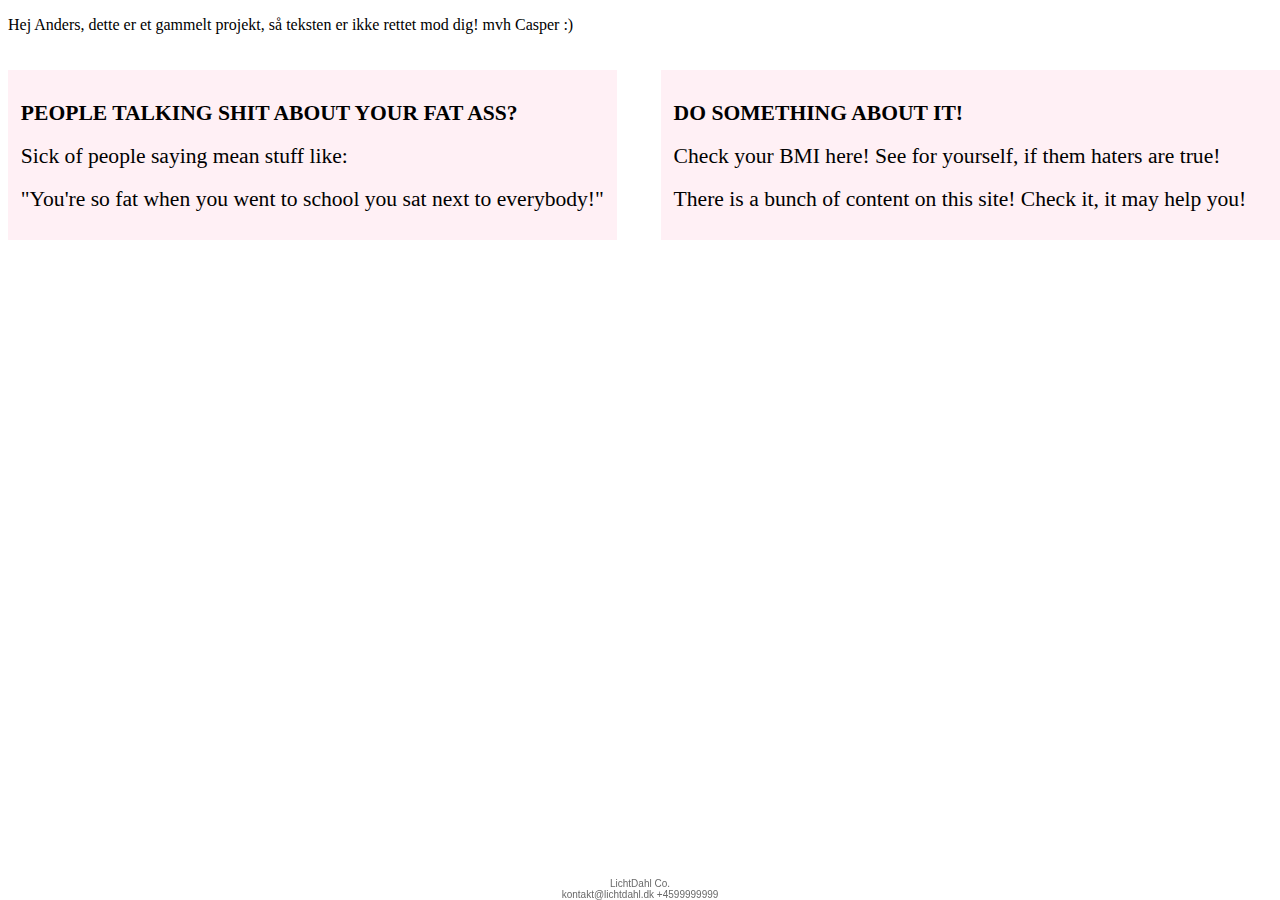
<file: src/main/resources/templates/index.html>
<!DOCTYPE html>
<html lang="en" xmlns:th="http://www.w3.org/1999/xhtml">
<head>
    <meta charset="UTF-8">
    <link rel="stylesheet" href="../static/stylesheet.css">
    <title>BMI Calculator</title>
</head>
<body>
<div class="container">

    <p>Hej Anders, dette er et gammelt projekt, så teksten er ikke rettet mod dig! mvh Casper :)</p>

    <div class="div-left">
        <h2 id="h2-bold-left">PEOPLE TALKING SHIT ABOUT YOUR FAT ASS?</h2>
        <h2>Sick of people saying mean stuff like:</h2>
        <h2 id=>"You're so fat when you went to school you sat next to everybody!"</h2>
    </div>
    <div class="div-right">
        <h2 id="h2-bold-right">DO SOMETHING ABOUT IT!</h2>
        <h2>Check your BMI here! See for yourself, if them haters are true!</h2>
        <h2>There is a bunch of content on this site! Check it, it may help you!</h2>
    </div>
</div>
<div class="footer">
    <span id="footer-span">LichtDahl Co. <br> kontakt@lichtdahl.dk +4599999999 </span>
</div>
</body>
</html>
</file>
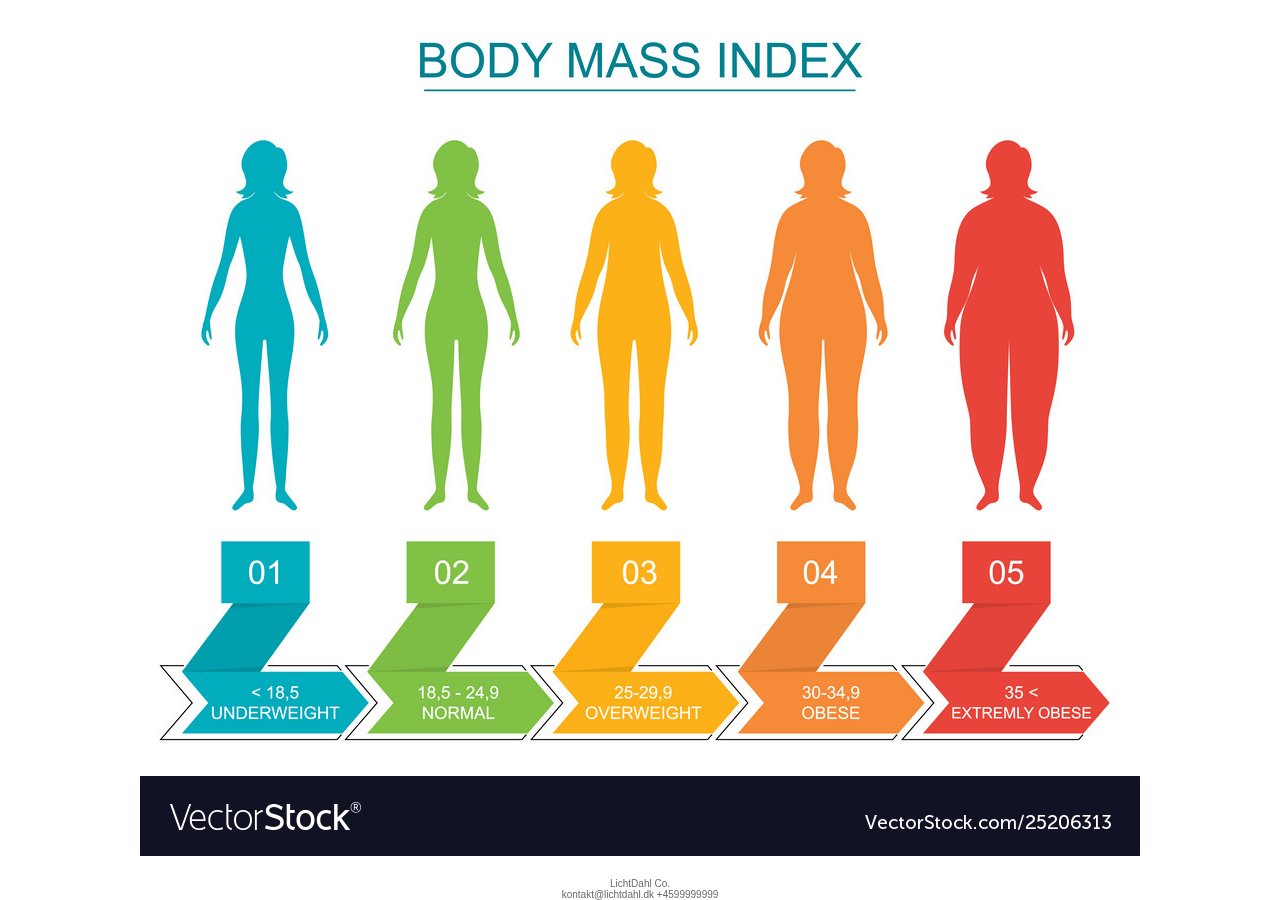
<file: src/main/resources/templates/chart.html>
<!DOCTYPE html>
<html lang="en" xmlns:th="http://www.w3.org/1999/xhtml">
<head>
    <meta charset="UTF-8">
    <link rel="stylesheet" href="../static/stylesheet.css">
    <title>Chart</title>
</head>
<body>
<div th:replace="/fragments/header :: header"></div>
<div style="text-align: center">
    <img class="chart-img" src="../static/img/cartoon-body-mass-index-infographics-concept-card-vector-25206313.jpg" alt="Graphic">
</div>
<div class="footer">
    <span id="footer-span">LichtDahl Co. <br> kontakt@lichtdahl.dk +4599999999 </span>
</div>
</body>
</html>
</file>
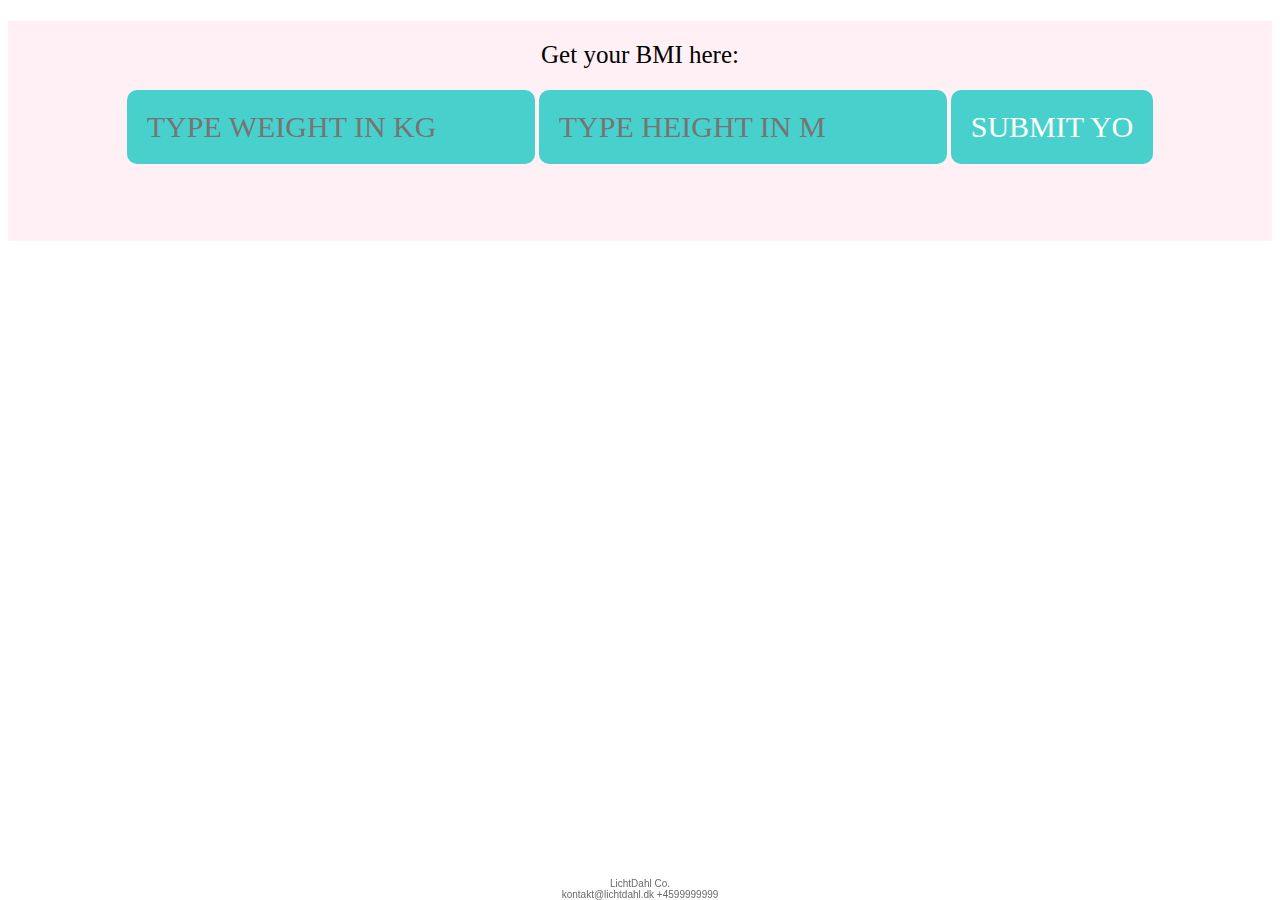
<file: src/main/resources/templates/input.html>
<!DOCTYPE html>
<html lang="en" xmlns:th="http://www.w3.org/1999/xhtml">
<head>
    <meta charset="UTF-8">
    <link rel="stylesheet" href="../static/stylesheet.css">
    <title>Input</title>
</head>
<body class="body-input">
<div th:replace="/fragments/header :: header"></div>
<form id="new-user-info" th:action="@{/updateInfo}" method="post">
    <div class="div-input-page">
        <h2>Get your BMI here:</h2>
        <input type="text" name="weight" placeholder="TYPE WEIGHT IN KG">
        <input type="text" name="height" placeholder="TYPE HEIGHT IN M">
        <input id="submit-btn" type="submit" name="submit" value="SUBMIT YO">
    </div>
</form>
<div class="footer">
    <span id="footer-span">LichtDahl Co. <br> kontakt@lichtdahl.dk +4599999999 </span>
</div>
</body>
</html>
</file>
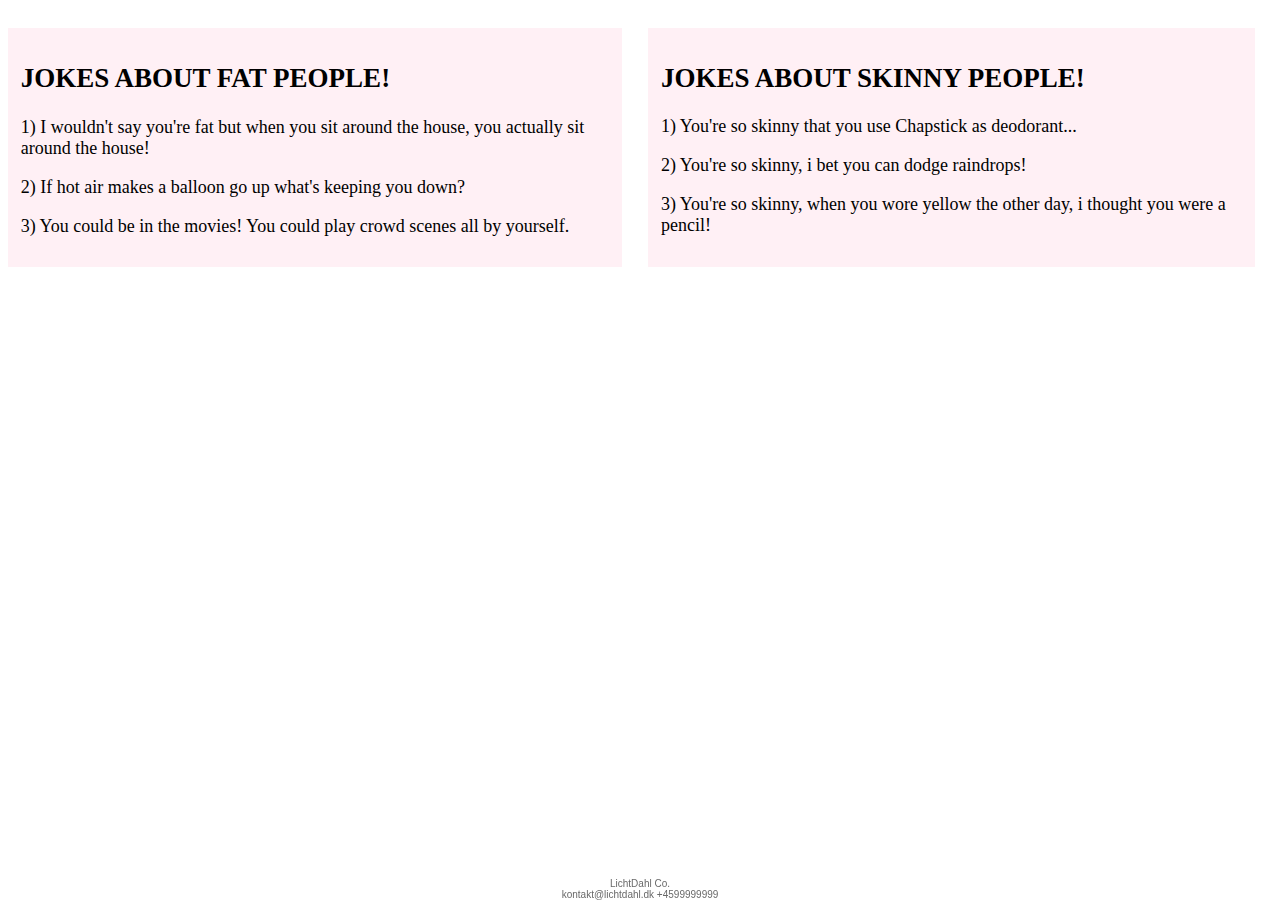
<file: src/main/resources/templates/jokes.html>
<!DOCTYPE html>
<html lang="en" xmlns:th="http://www.w3.org/1999/xhtml">
<head>
    <meta charset="UTF-8">
    <link rel="stylesheet" href="../static/stylesheet.css">
    <title>Jokes</title>
</head>
<body>
<div th:replace="/fragments/header :: header"></div>
<div class="div-left-jokes">
    <h2 id="h2-bold-left-jokes">JOKES ABOUT FAT PEOPLE!</h2>
    <p>1) I wouldn't say you're fat but when you sit around the house, you actually sit around the house!</p>
    <p>2) If hot air makes a balloon go up what's keeping you down?</p>
    <p>3) You could be in the movies! You could play crowd scenes all by yourself.</p>

</div>
<div class="div-right-jokes">
    <h2 id="h2-bold-right-jokes">JOKES ABOUT SKINNY PEOPLE!</h2>
    <p>1) You're so skinny that you use Chapstick as deodorant...</p>
    <p>2) You're so skinny, i bet you can dodge raindrops!</p>
    <p>3) You're so skinny, when you wore yellow the other day, i thought you were a pencil!</p>
</div>
<div class="footer">
    <span id="footer-span">LichtDahl Co. <br> kontakt@lichtdahl.dk +4599999999 </span>
</div>
</body>
</html>
</file>
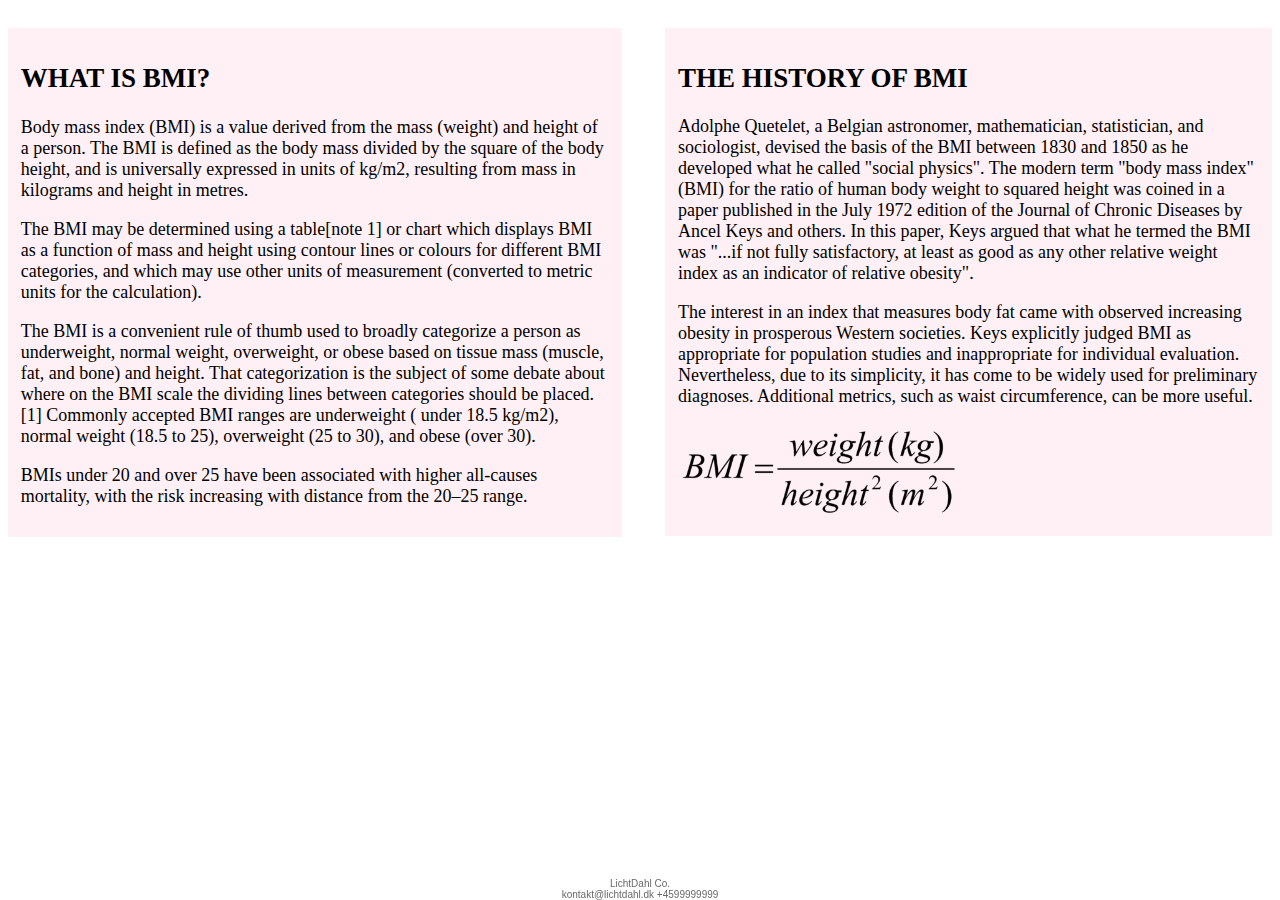
<file: src/main/resources/templates/what-is.html>
<!DOCTYPE html>
<html lang="en" xmlns:th="http://www.w3.org/1999/xhtml">
<head>
    <meta charset="UTF-8">
    <link rel="stylesheet" href="../static/stylesheet.css">
    <title>What is BMI?</title>
</head>
<body>
<div th:replace="/fragments/header :: header"></div>
<div class="div-left-what">
    <h2 id="h2-bold-left-what">WHAT IS BMI?</h2>
    <p>Body mass index (BMI) is a value derived from the mass (weight) and height of
        a person. The BMI is defined as the body mass divided by the square of the body height,
        and is universally expressed in units of kg/m2, resulting from mass in kilograms and height
        in metres.</p>

    <p>The BMI may be determined using a table[note 1] or chart which displays BMI as a function
        of mass and height using contour lines or colours for different BMI categories, and which
        may use other units of measurement (converted to metric units for the calculation).</p>

    <p>The BMI is a convenient rule of thumb used to broadly categorize a person as underweight,
        normal weight, overweight, or obese based on tissue mass (muscle, fat, and bone) and height.
        That categorization is the subject of some debate about where on the BMI scale the dividing
        lines between categories should be placed.[1] Commonly accepted BMI ranges are underweight (
        under 18.5 kg/m2), normal weight (18.5 to 25), overweight (25 to 30), and obese (over 30).</p>

    <p>BMIs under 20 and over 25 have been associated with higher all-causes mortality, with the risk
        increasing with distance from the 20–25 range.</p>
</div>
<div class="div-right-what">
    <h2 id="h2-bold-right-what">THE HISTORY OF BMI</h2>
    <p>Adolphe Quetelet, a Belgian astronomer, mathematician, statistician, and sociologist, devised
        the basis of the BMI between 1830 and 1850 as he developed what he called "social physics".
        The modern term "body mass index" (BMI) for the ratio of human body weight to squared height was coined
        in a paper published in the July 1972 edition of the Journal of Chronic Diseases by Ancel Keys and others.
        In this paper, Keys argued that what he termed the BMI was "...if not fully satisfactory, at least as good
        as any other relative weight index as an indicator of relative obesity".</p>

    <p>The interest in an index that measures body fat came with observed increasing obesity in prosperous
        Western societies. Keys explicitly judged BMI as appropriate for population studies and inappropriate
        for individual evaluation. Nevertheless, due to its simplicity, it has come to be widely used for preliminary
        diagnoses. Additional metrics, such as waist circumference, can be more useful.</p>
    <img class="what-is-img" src="../static/img/bmi-formel-2.png">

</div>
<div class="footer">
    <span id="footer-span">LichtDahl Co. <br> kontakt@lichtdahl.dk +4599999999 </span>
</div>
</body>
</html>
</file>
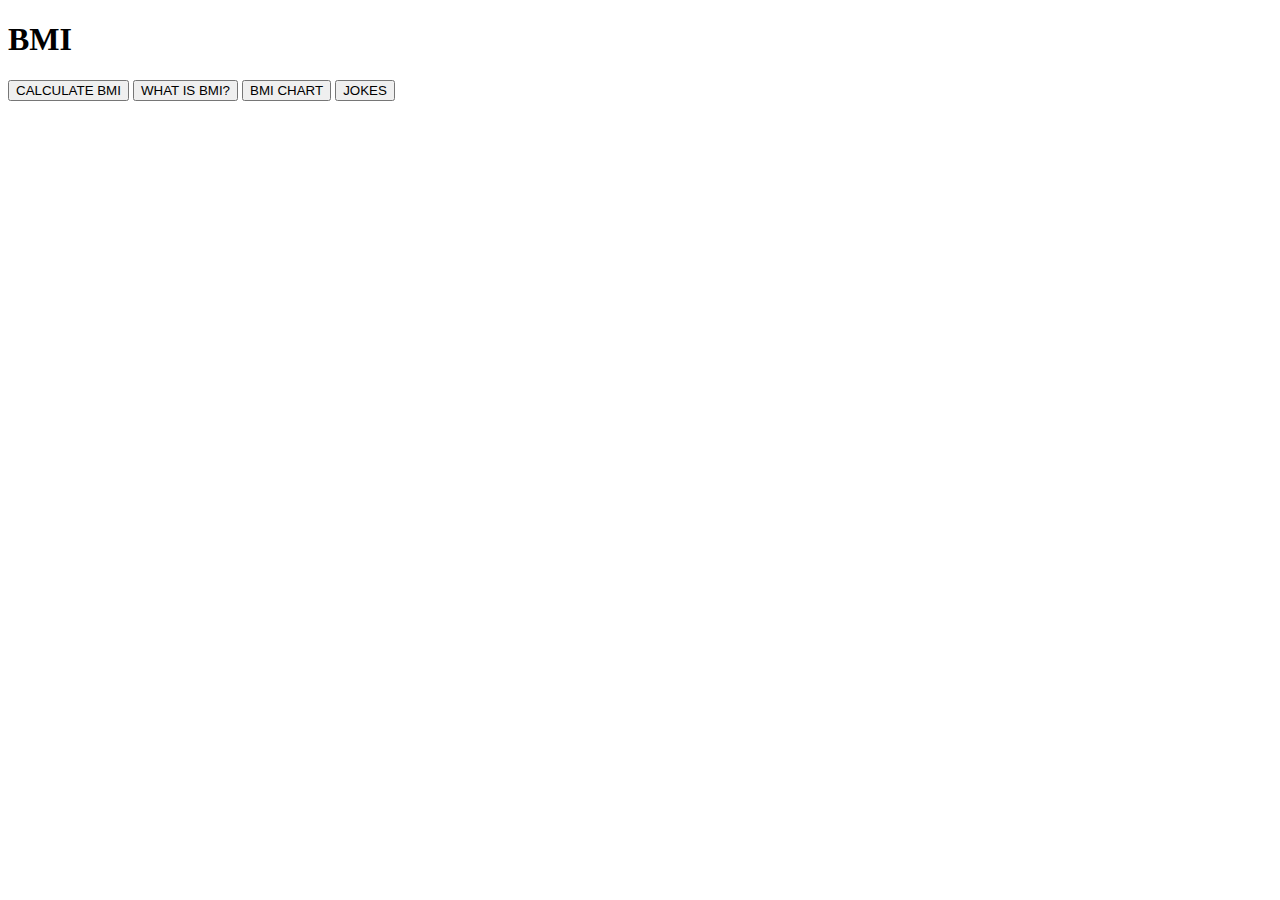
<file: src/main/resources/templates/fragments/header.html>
<!DOCTYPE html>
<html lang="en">

<header>
    <div class="header-div">
        <h1 id="header-title" onclick="window.location.href='/'">BMI</h1>
        <button class="header-btn" onclick="window.location.href='/input-page'">CALCULATE BMI</button>
        <button class="header-btn" onclick="window.location.href='/what-is'">WHAT IS BMI?</button>
        <button class="header-btn" onclick="window.location.href='/chart'">BMI CHART</button>
        <button class="header-btn" onclick="window.location.href='/jokes'">JOKES</button>
    </div>
</header>
</html>
</file>
<file: src/main/resources/static/stylesheet.css>
#header-title{
    text-align: center;
    font-family: "Times New Roman";
    font-size: 8rem;
    cursor: pointer;
    padding-bottom: 15px;
    margin: 0px;
}
button{
    background-color: mediumturquoise;
    border: none;
    color: white;
    padding: 12px 28px;
    text-align: center;
    text-decoration: none;
    border-radius: 8px;
    display: inline-block;
    font-size: 16px;
    cursor: pointer;
    margin-bottom: 10px;
    font-family: "Times New Roman";
}
.header-div{
    text-align: center;
    background-color: lavender;
}
button:hover{
    /*background-color: #008CBA;*/
    background-color: white;
    color: black;
    transform: translateY(-0.1rem);
    transition: transform 150ms;
}
.div-left{
    text-align: left;
    /*height: 150px;*/
    height: 9rem;
    font-weight: bold;
    background-color: lavenderblush;
    /*position: absolute;*/
    z-index: 1;
    font-size: large;
    float: left;
    /*width: 46%;*/
    padding: 1%;
    margin-top: 20px;
}
.div-right{
    text-align: left;
    /*height: 150px;*/
    height: 9rem;
    font-weight: bold;
    background-color: lavenderblush;
    /*position: absolute;*/
    z-index: 1;
    font-size: large;
    float: right;
    width: 47%;
    padding: 1%;
    /*margin-right: 17px;*/
    margin-top: 20px;
}
.div-left h2{
    font-family: "Times New Roman";
    font-weight: normal;
    font-size: larger;
}
#h2-bold-left{
    font-weight: bold;
}
.div-right h2{
    font-family: "Times New Roman";
    font-weight: normal;
    font-size: larger;
}
#h2-bold-right{
    font-weight: bold;
}
.container{
    width: 80rem;
    height: 75%;
    margin: auto;
    background-color: rgba(255, 255, 255, 0.5);
    z-index: 0;
    border-radius: 7px;
}
.div-input-page {
    height: 220px;
    width: 100%;
    text-align: center;
    margin-top: 20px;
    background-color: lavenderblush;
    cursor: pointer;
}

.div-result-page{
    height: auto;
    width: 100%;
    text-align: center;
    margin-top: 20px;
    background-color: lavenderblush;
}

.div-input-page input{
    background-color: mediumturquoise;
    border: darkgreen;
    color: white;
    /*text-align: center;*/
    text-align-all: justify;
    text-decoration: blueviolet;
    border-radius: 10px;
    display: inline-block;
    font-size: 30px;
    cursor: text;
    font-family: "Times New Roman";
    padding: 20px;
}
.div-input-page #submit-btn{
    background-color: mediumturquoise;
    color: white;
    /*text-align: center;*/
    text-align-all: justify;
    border-radius: 10px;
    display: inline-block;
    font-size: 30px;
    cursor: pointer;
    font-family: "Times New Roman";
    padding: 20px;
}
.div-input-page #submit-btn:hover{
    /*background-color: #008CBA;*/
    background-color: white;
    color: black;
    transform: translateY(-0.1rem);
    transition: transform 150ms;
}
.div-input-page h2{
    font-family: "Times New Roman";
    text-align: center;
    font-weight: normal;
    font-size: 25px;
    padding-top: 20px;
}
.div-left-what{
    text-align: left;
    height: auto;
    font-weight: bold;
    background-color: lavenderblush;
    position: absolute;
    z-index: 1;
    font-size: large;
    float: left;
    width: 46%;
    padding: 1%;
    margin-top: 20px;
}
.div-right-what{
    text-align: left;
    height: auto;
    font-weight: bold;
    background-color: lavenderblush;
    /*position: absolute;*/
    z-index: 1;
    font-size: large;
    float: right;
    width: 46%;
    padding: 1%;
    /*margin-right: 17px;*/
    margin-top: 20px;
}
.div-right-what p{font-weight: lighter}
.div-left-what p{font-weight: lighter}
.what-is-img{
    width: 280px;
    height: auto;
}
.div-left-jokes{
    text-align: left;
    height: auto;
    font-weight: bold;
    background-color: lavenderblush;
    position: absolute;
    z-index: 1;
    font-size: large;
    float: left;
    width: 46%;
    padding: 1%;
    margin-top: 20px;
}
.div-right-jokes{
    text-align: left;
    height: auto;
    font-weight: bold;
    background-color: lavenderblush;
    /*position: absolute;*/
    z-index: 1;
    font-size: large;
    float: right;
    width: 46%;
    padding: 1%;
    margin-right: 17px;
    margin-top: 20px;
}
.div-left-jokes p{font-weight: lighter}
.div-right-jokes p{font-weight: lighter}

#bmi-text{
    font-size: 300px;
    font-family: Calibri;
    margin: 0px;
}

.footer{
    position: fixed;
    left: 0;
    bottom: 0;
    width: 100%;
    color: dimgrey;
    text-align: center;
    font-size: 10px;
    font-family: Helvetica;
}
</file>
